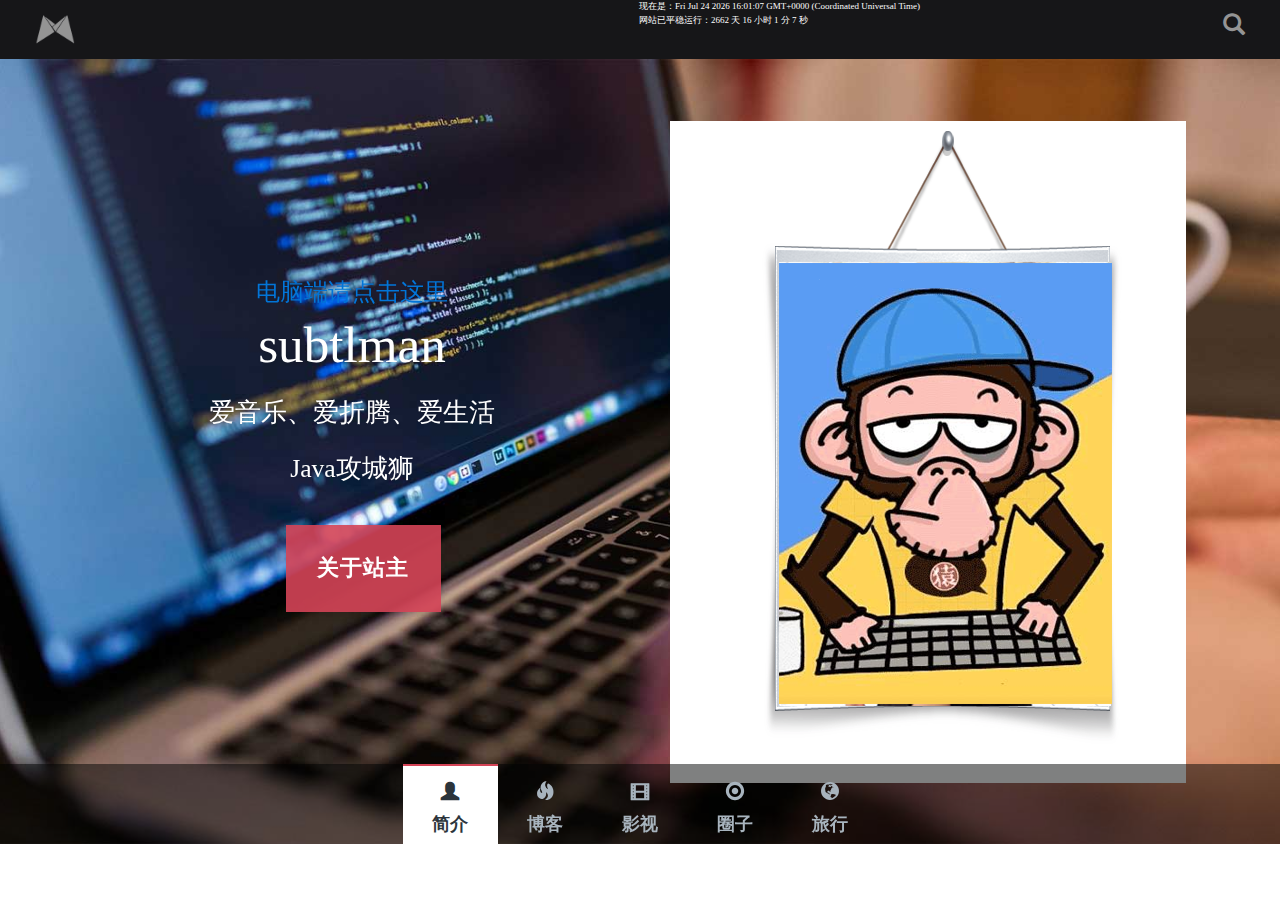
<file: index.html>
﻿<!DOCTYPE html>
<html>

<head>
    <meta charset="UTF-8">
    <meta http-equiv="x-ua-compatible" content="ie=edge">
    <meta name="viewport" content="width=device-width, initial-scale=1.0, user-scalable=no">
    <title>subtlman`s Web</title>
    <!-- Js -->
    <link rel="stylesheet" href="style/css/bootstrap.min.css">
    <script src="style/js/jquery.min.js"></script>
    <script src="style/js/tether.min.js"></script>
    <script src="style/js/bootstrap.min.js"></script>
    <link href="style/css/style.css" type="text/css" rel="stylesheet"/>
    <script>
        (function (window) {
            var theUA = window.navigator.userAgent.toLowerCase();
            if ((theUA.match(/msie\s\d+/) && theUA.match(/msie\s\d+/)[0]) || (theUA.match(/trident\s?\d+/)
                && theUA.match(/trident\s?\d+/)[0])) {
                var ieVersion = theUA.match(/msie\s\d+/)[0].match(/\d+/)[0] || theUA.match(/trident\s?\d+/)[0];
                if (ieVersion < 10) {
                    var str = "你的浏览器版本太low了\n已经和时代脱轨了 :(";
                    var str2 = "推荐使用:<a href='https://www.baidu.com/s?ie=UTF-8&wd=%E8%B0%B7%E6%AD%8C%E6%B5%8F%E8%A7%88%E5%99%A8' target='_blank' style='color:red'>谷歌</a>," + "<a href='https://www.baidu.com/s?ie=UTF-8&wd=%E7%81%AB%E7%8B%90%E6%B5%8F%E8%A7%88%E5%99%A8' target='_blank' style='color:red'>火狐</a>," + "<a href='https://www.baidu.com/s?ie=UTF-8&wd=%E7%8C%8E%E8%B1%B9%E6%B5%8F%E8%A7%88%E5%99%A8' target='_blank' style='color:red'>猎豹</a>,其他双核急速模式";
                    document.writeln("<pre style='text-align:center;color:#fff;background-color:#0cc; height:100%;border:0;position:fixed;top:0;left:0;width:100%;z-index:1234'>" +
                        "<h2 style='padding-top:200px;margin:0'><strong>" + str + "<br/></strong></h2><p>" +
                        str2 + "</p><h2 style='margin:0'><strong>如果你的使用的是双核浏览器,请切换到极速模式访问<br/></strong></h2></pre>");
                    document.execCommand("Stop");
                }
                ;
            }
        })(window);
    </script>
</head>

<body>
<bgsound src="music/天空之城.mp3"></bgsound>
<!-- Header -->
<div class="nav">
    <a class="logo" href="index.html"><img src="style/images/logo.png" width="40" title="红"></a>
    <span id="site_runtime" style="color:white; font-size: xx-small;"></span>
    <a class="logo pull-right sobtn"><span class="glyphicon glyphicon-search" style="color: #B4B4B4;"></span></a>
</div>
<!-- Body -->

<section class="cd-hero">
    <ul class="cd-hero-slider autoplay">
        <li class="selected">
            <div class="cd-half-width">

                <a href="about.html"><h4>电脑端请点击这里</h4></a>
                <h2>subtlman</h2>
                <p>爱音乐、爱折腾、爱生活</p>
                <p>Java攻城狮</p>
                <a class="cd-btn" href="about.html">关于站主</a>
            </div>
            <div class="cd-half-width cd-img-container">
                <img src="style/images/tech-1.png" alt="subtlman" title="subtlman"/>
            </div>
        </li>
        <li>
            <div class="cd-full-width">
                <a href="https://www.cnblogs.com/subtlman/"><h4>电脑端请点击这里</h4></a>
                <h2>观点与分享</h2>
                <p>记录生活点滴，分享人生喜乐！</p>
                <a class="cd-btn" href="https://www.cnblogs.com/subtlman/" target="_blank">站主的博客园</a>
            </div>
        </li>
        <li>
            <div class="cd-full-width">
                <a href="vip/yule.html"><h4>电脑端请点击这里</h4></a>
                <h2>影视，直播，购物</h2>
                <p>观看生活影片，感受欢天喜地！</p>
                <a class="cd-btn" href="vip/yule.html" target="_blank">娱乐</a>
            </div>
        </li>
        <li class="cd-bg-video">
            <div class="cd-full-width">
                <a href="friends.html"><h4>电脑端请点击这里</h4></a>
                <h2>志趣相投</h2>
                <p>我们都一样热爱生活，记录生活，享受生活！</p>
                <a class="cd-btn" href="friends.html">在各社区尽情的遨游吧</a>
            </div>
            <div class="cd-bg-video-wrapper" data-video="Tpl/Individual/Style/index/video/video">
            </div>
        </li>
        <li>
            <div class="cd-full-width">
                <a href="tracks.html"><h4>电脑端请点击这里</h4></a>
                <h2>说走就走</h2>
                <p>生活不止眼前的苟且，还有诗和远方的田野！拿起相机和你喜欢的人一起来一场说走就走的旅行也是不错的！！</p>
                <a class="cd-btn" href="tracks.html">我的相册</a>
            </div>
        </li>
    </ul>
    <div class="cd-slider-nav">
        <nav>
            <span class="cd-marker item-1"></span>
            <ul>
                <li class="selected">
                    <a class="glyphicon glyphicon-user" href="#0">简介</a>
                </li>
                <li>
                    <a class="glyphicon glyphicon-fire" href="#0">博客</a>
                </li>
                <li>
                    <a class="glyphicon glyphicon-film" href="#0">影视</a>
                </li>
                <li>
                    <a class="glyphicon glyphicon-record" href="#0">圈子</a>
                </li>
                <li>
                    <a class="glyphicon glyphicon-globe" href="#0">旅行</a>
                </li>
            </ul>
        </nav>
    </div>
</section>
<script src="style/js/main.js"></script>
<!-- Footer -->
<div class="clear"></div>
<div class="foot">
    <!-- 弹出层 -->
    <div class="so">
        <i class="iconfont" title="关闭">×</i>
        <div class="container">
            <form action="https://www.baidu.com/baidu" target="_blank">
                <input name="tn" type="hidden" value="SE_zzsearchcode_shhzc78w">
                <input type="text" name="word" class="form-control" baiduSug="1" value="百度搜索..."/>
                <input type="submit" style="display: none;"/>
            </form>
        </div>
    </div>
</div>
<div class="to-top">↑</div>
<script src="style/js/GeeYo.js"></script>
<script>
    var bheigh = $(window).height();
    var bheigh = bheigh - 115;
    $(".cd-hero").css('height', bheigh);
    $(window).resize(function () {
        var bheigh = $(window).height();
        var bheigh = bheigh - 115;
        $(".cd-hero").css('height', bheigh);
    });
</script>

<script type="text/javascript">
    function show_site_runtime() {
        window.setTimeout("show_site_runtime()", 1000); // 每秒运行一次函数
        X = new Date("04/10/2019 00:00:00"); //在这里修改你的建站时间
        Y = new Date();
        T = (Y.getTime() - X.getTime()); // 获取当前时间与指定时间之间的时间间隔（ms）
        i = 24 * 60 * 60 * 1000;
        d = T / i;
        D = Math.floor(d); // 计算天数并向下取整
        h = (d - D) * 24;
        H = Math.floor(h); // 计算剩余不足一天的小时数并向下取整
        m = (h - H) * 60;
        M = Math.floor(m); // 计算剩余不足一小时的分钟数并向下取整
        s = (m - M) * 60;
        S = Math.floor(s); // 计算剩余不足一分钟的秒数并向下取整
        site_runtime.innerHTML = "现在是：" + Y + "<br>" + "网站已平稳运行：" + D + " 天 " + H + " 小时 " + M + " 分 " + S + " 秒 ";
    }

    show_site_runtime();
</script>
<script charset="gbk" src="https://www.baidu.com/js/opensug.js"></script>
</body>

</html>
</file>
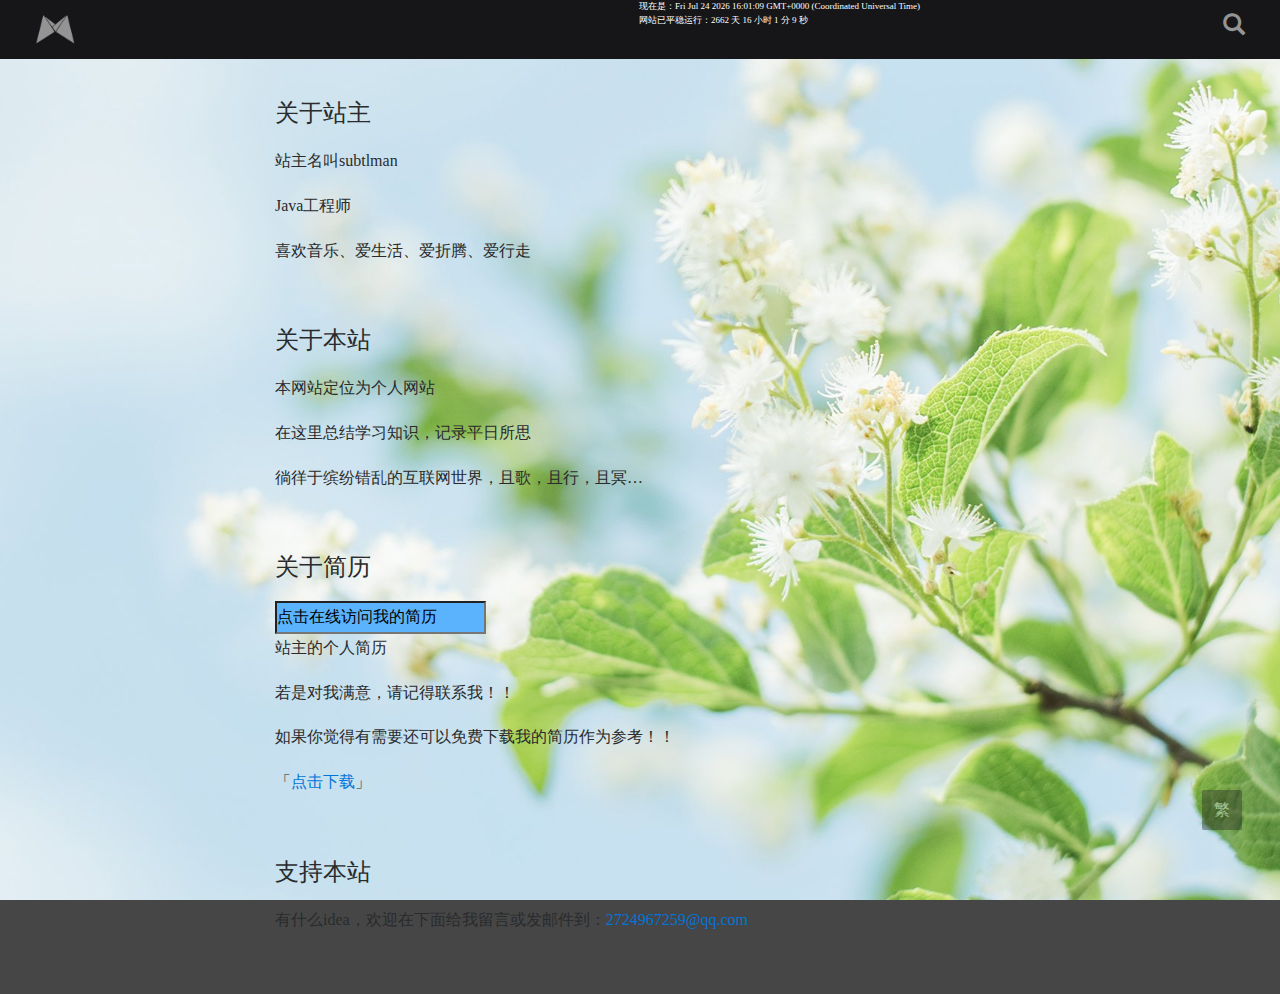
<file: about.html>
﻿<!DOCTYPE html>
<html>

<head>
    <meta charset="UTF-8">
    <title>about me</title>
    <meta name="keywords" content="个人网站">
    <meta name="description" content="这里是subtlman的个人网站，记录并分享着他想记录与分享的一切，可是他有点懒，更新的并不是那么频繁！">
    <meta http-equiv="x-ua-compatible" content="ie=edge">
    <meta name="viewport" content="width=device-width, initial-scale=1.0, user-scalable=no">
    <!-- Js -->
    <link rel="stylesheet" href="style/css/bootstrap.min.css">
    <script src="style/js/jquery.min.js"></script>
    <script src="style/js/tether.min.js"></script>
    <script src="style/js/bootstrap.min.js"></script>
    <link href="style/css/style.css" type="text/css" rel="stylesheet"/>
</head>

<!--<body background="related/07.jpg">-->
<body style="
    /* 加载背景图 */
    background-image: url(related/07.jpg);
    /* 背景图垂直、水平均居中 */
    background-position: center center;
    /* 背景图不平铺 */
    background-repeat: no-repeat;
    /*!* 当内容高度大于图片高度时，背景图像的位置相对于viewport固定 *!*/
    background-attachment: fixed;
    /*!* 让背景图基于容器大小伸缩 *!*/
    background-size: cover;
    /*!* 设置背景颜色，背景图加载过程中会显示背景色 *!*/
    background-color: #464646;
    ">

<!-- Header -->
<div class="nav">
    <a class="logo" href="index.html"><img src="style/images/logo.png" width="40" title="红"></a>
    <span id="site_runtime" style="color:white; font-size: xx-small;"></span>
    <a class="logo pull-right sobtn"><span class="glyphicon glyphicon-search" style="color: #B4B4B4;"></span></a>
</div>
<!-- ArtBox -->
<div class="container">
    <div class="row">
        <div class="artbox col-sm-8">
            <div class="about" style="margin-bottom: 40px;">
                <p><span style="font-size: 18pt;">关于站主</span></p>

                <p>站主名叫subtlman </p>
                <p>Java工程师</p>
                <p>喜欢音乐、爱生活、爱折腾、爱行走</p>
                <p></p>
                <p>&nbsp;</p>
                <p><span style="font-size: 18pt;">关于本站</span></p>
                <p><span style="line-height: 1.5;">本网站定位为个人网站</span></p>
                <p>在这里总结学习知识，记录平日所思</p>
                <p><span style="line-height: 1.5;">徜徉于缤纷错乱的互联网世界，</span><span style="line-height: 1.5;">且歌，且行，且冥…</span>
                </p>
                <p>&nbsp;</p>
                <p><span style="font-size: 18pt;">关于简历</span></p>
                <h3><a href="Tpl/简历.pdf"></a></h3>
                <input class="c1" id="btN91wang" value="点击在线访问我的简历" onClick="window.open('Tpl/简历.pdf') "
                       style="background-color: #5CB3FD;"
                />
                <p><span style="line-height: 1.5;">站主的个人简历</span></p>
                <p>若是对我满意，请记得联系我！！</p>
                <p>如果你觉得有需要还可以免费下载我的简历作为参考！！</p>
                <p>「<a href="Tpl/简历.pdf" download="简历.pdf">点击下载</a>」</p>
                <p>&nbsp;</p>

                <p><span style="font-size: 24px;">支持本站</span></p>
                <p>有什么idea，欢迎在下面给我留言或发邮件到：<a
                        href="http://mail.qq.com/cgi-bin/qm_share?t=qm_mailme&amp;email=2724967259@qq.com"
                        target="_blank">2724967259@qq.com</a></p>
            </div>
        </div>
    </div>
</div>
<!-- Footer -->
<div class="clear"></div>
<div class="to-top">↑</div>
<div class="gb2-site">
    <a id="gb2big5"><span>繁</span></a>
</div>
<div class="foot">

    <!-- 弹出层 -->
    <div class="so">
        <i class="iconfont" title="关闭">×</i>
        <div class="container">
            <form action="https://www.baidu.com/baidu" target="_blank">
                <input name="tn" type="hidden" value="SE_zzsearchcode_shhzc78w">
                <input type="text" name="word" class="form-control" baiduSug="1" value="百度搜索..."/>
                <input type="submit" style="display: none;"/>
            </form>
        </div>
    </div>
</div>
<script src="style/js/GeeYo.js"></script>
<script src="style/js/gb2big5.js"></script>

<script type="text/javascript">
    function show_site_runtime() {
        window.setTimeout("show_site_runtime()", 1000); // 每秒运行一次函数
        X = new Date("04/10/2019 00:00:00"); //在这里修改你的建站时间
        Y = new Date();
        T = (Y.getTime() - X.getTime()); // 获取当前时间与指定时间之间的时间间隔（ms）
        i = 24 * 60 * 60 * 1000;
        d = T / i;
        D = Math.floor(d); // 计算天数并向下取整
        h = (d - D) * 24;
        H = Math.floor(h); // 计算剩余不足一天的小时数并向下取整
        m = (h - H) * 60;
        M = Math.floor(m); // 计算剩余不足一小时的分钟数并向下取整
        s = (m - M) * 60;
        S = Math.floor(s); // 计算剩余不足一分钟的秒数并向下取整
        site_runtime.innerHTML = "现在是：" + Y + "<br>" + "网站已平稳运行：" + D + " 天 " + H + " 小时 " + M + " 分 " + S + " 秒 ";
    }

    show_site_runtime();
</script>

</body>

</html>
</file>
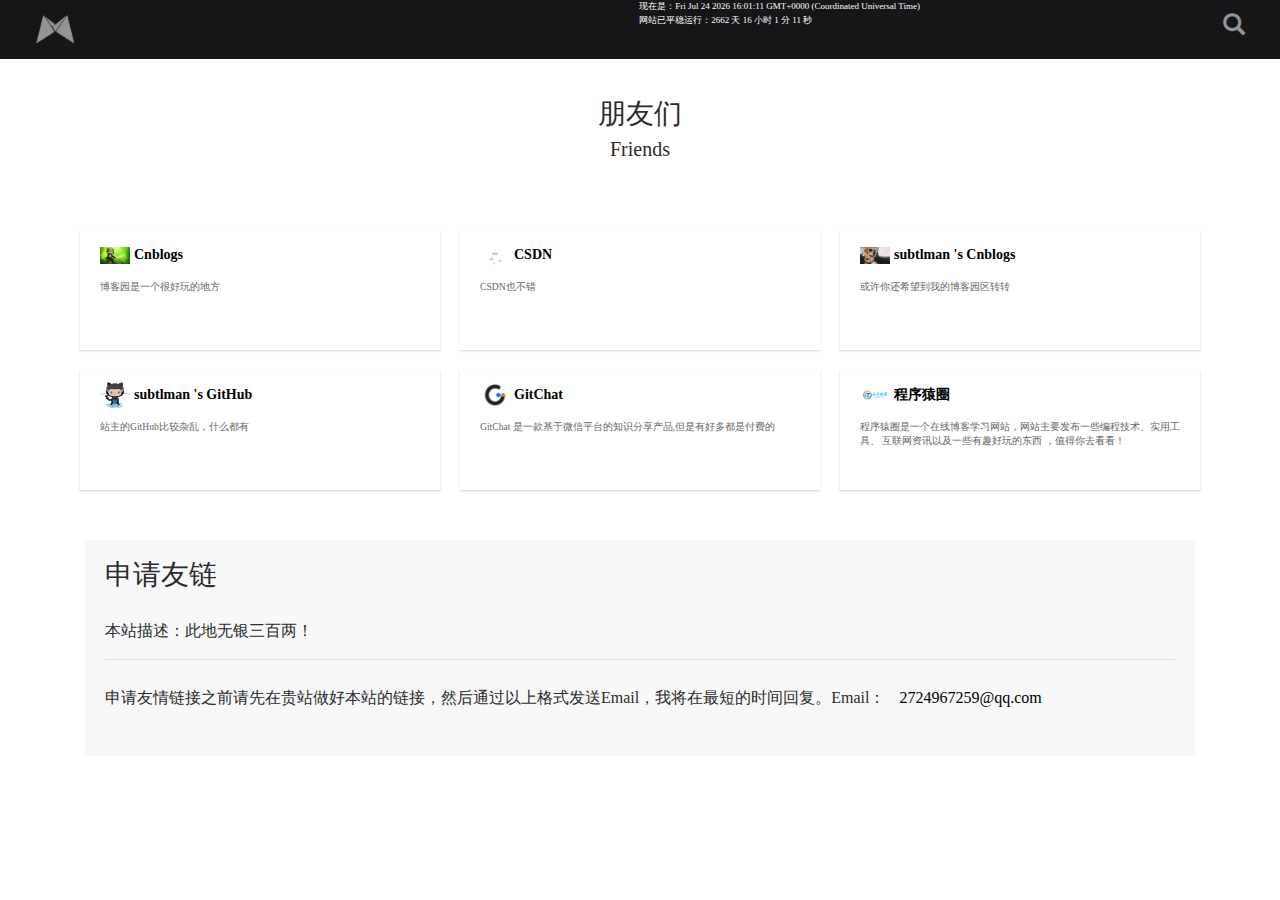
<file: friends.html>
﻿<!DOCTYPE html>
<html>

<head>
    <meta charset="UTF-8">
    <title>My--Friends</title>
    <meta http-equiv="x-ua-compatible" content="ie=edge">
    <meta name="viewport" content="width=device-width, initial-scale=1.0, user-scalable=no">
    <!-- Js -->
    <link rel="stylesheet" href="style/css/bootstrap.min.css">
    <script src="style/js/jquery.min.js"></script>
    <script src="style/js/tether.min.js"></script>
    <script src="style/js/bootstrap.min.js"></script>
    <link href="style/css/style.css" type="text/css" rel="stylesheet"/>
</head>

<body>
<!-- Header -->
<div class="nav">
    <a class="logo" href="index.html"><img src="style/images/logo.png" width="40" title="红"></a>
    <span id="site_runtime" style="color:white; font-size: xx-small;"></span>
    <a class="logo pull-right sobtn"><span class="glyphicon glyphicon-search" style="color: #B4B4B4;"></span></a>
</div>
<div class="container">
    <div class="links">
        <div class="linkt">
            <h3>朋友们</h3>
            <h5>Friends</h5>
        </div>
        <div class="linkb">
            <ul class="row">
                <li class="col-md-4">
                    <a href="https://www.cnblogs.com/" target="_blank">
                        <img src="img/21.jpg" width="30"/>
                        <b>Cnblogs</b>
                        <p>博客园是一个很好玩的地方</p>
                    </a>
                </li>
                <li class="col-md-4">
                    <a href="https://www.csdn.net/" target="_blank">
                        <img src="img/03.png" width="30"/>
                        <b>CSDN</b>
                        <p>CSDN也不错</p>
                    </a>
                </li>
                <li class="col-md-4">
                    <a href="https://www.cnblogs.com/subtlman/" target="_blank">
                        <img src="img/08.jpg" width="30"/>
                        <b>subtlman 's Cnblogs</b>
                        <p>或许你还希望到我的博客园区转转</p>
                    </a>
                </li>
                <li class="col-md-4">
                    <a href="https://github.com/subtlman" target="_blank">
                        <img src="img/timg.jpg" width="30"/>
                        <b>subtlman 's GitHub</b>
                        <p>站主的GitHub比较杂乱，什么都有</p>
                    </a>
                </li>


                <li class="col-md-4">
                    <a href="https://gitbook.cn/" target="_blank">
                        <img src="imgs/20.png" width="30"/>
                        <b>GitChat</b>
                        <p>GitChat 是一款基于微信平台的知识分享产品,但是有好多都是付费的</p>
                    </a>
                </li>

                <li class="col-md-4">
                    <a href="https://www.cxyquan.com/" target="_blank">
                        <img src="imgs/21.png" width="30"/>
                        <b>程序猿圈</b>
                        <p>程序猿圈是一个在线博客学习网站，网站主要发布一些编程技术、实用工具、
                            互联网资讯以及一些有趣好玩的东西 ，值得你去看看！</p>
                    </a>
                </li>

            </ul>
            <div class="linka">
                <h3>申请友链</h3>
                <p>本站描述：此地无银三百两！</p>
                <hr/>
                <p>申请友情链接之前请先在贵站做好本站的链接，然后通过以上格式发送Email，我将在最短的时间回复。Email：
                    <a href="http://mail.qq.com/cgi-bin/qm_share?t=qm_mailme&email=2724967259@qq.com" target="_blank">2724967259@qq.com</a>
                </p>
            </div>
        </div>
    </div>
</div>
<!-- Footer -->
<div class="clear"></div>
<div class="foot">
    <!-- 弹出层 -->
    <div class="so">
        <i class="iconfont" title="关闭">×</i>
        <div class="container">
            <form action="https://www.baidu.com/baidu" target="_blank">
                <input name="tn" type="hidden" value="SE_zzsearchcode_shhzc78w">
                <input type="text" name="word" class="form-control" baiduSug="1" value="百度搜索..."/>
                <input type="submit" style="display: none;"/>
            </form>
        </div>
    </div>
</div>
<div class="to-top">↑</div>
<script src="style/js/GeeYo.js"></script>

<script type="text/javascript">
    function show_site_runtime() {
        window.setTimeout("show_site_runtime()", 1000); // 每秒运行一次函数
        X = new Date("04/10/2019 00:00:00"); //在这里修改你的建站时间
        Y = new Date();
        T = (Y.getTime() - X.getTime()); // 获取当前时间与指定时间之间的时间间隔（ms）
        i = 24 * 60 * 60 * 1000;
        d = T / i;
        D = Math.floor(d); // 计算天数并向下取整
        h = (d - D) * 24;
        H = Math.floor(h); // 计算剩余不足一天的小时数并向下取整
        m = (h - H) * 60;
        M = Math.floor(m); // 计算剩余不足一小时的分钟数并向下取整
        s = (m - M) * 60;
        S = Math.floor(s); // 计算剩余不足一分钟的秒数并向下取整
        site_runtime.innerHTML = "现在是：" + Y + "<br>" + "网站已平稳运行：" + D + " 天 " + H + " 小时 " + M + " 分 " + S + " 秒 ";
    }

    show_site_runtime();
</script>
</body>

</html>
</file>
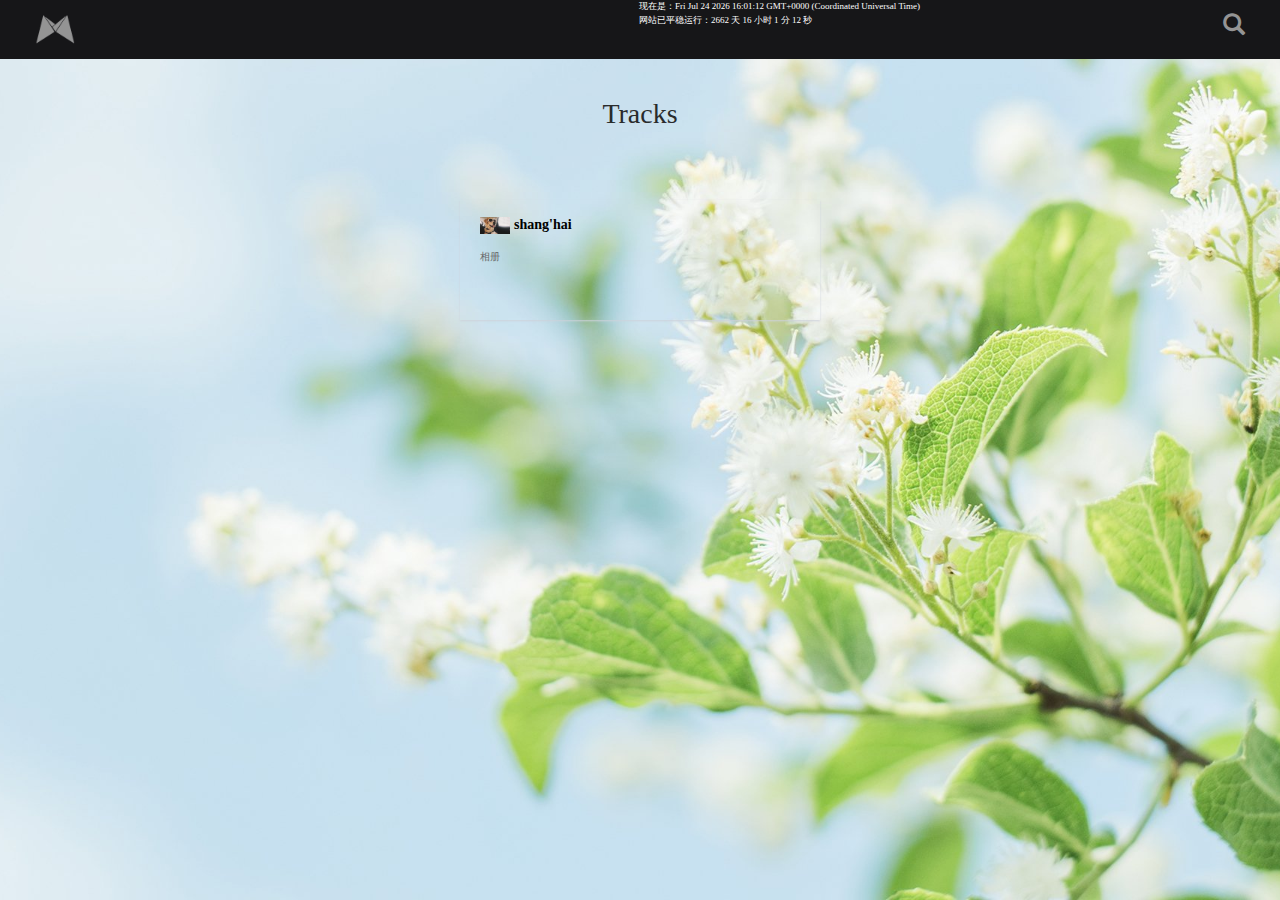
<file: tracks.html>
﻿<!DOCTYPE html>
<html>
<head>
    <meta charset="UTF-8">
    <title>Tracks</title>
    <meta http-equiv="x-ua-compatible" content="ie=edge">
    <meta name="viewport" content="width=device-width, initial-scale=1.0, user-scalable=no">
    <!-- Js -->
    <link rel="stylesheet" href="style/css/bootstrap.min.css">
    <script src="style/js/jquery.min.js"></script>
    <script src="style/js/tether.min.js"></script>
    <script src="style/js/bootstrap.min.js"></script>
    <link href="style/css/style.css" type="text/css" rel="stylesheet"/>
</head>
<!--	<body background="related/07.jpg">-->
<body style="
    /* 加载背景图 */
    background-image: url(related/07.jpg);
    /* 背景图垂直、水平均居中 */
    background-position: center center;
    /* 背景图不平铺 */
    background-repeat: no-repeat;
    /*!* 当内容高度大于图片高度时，背景图像的位置相对于viewport固定 *!*/
    background-attachment: fixed;
    /*!* 让背景图基于容器大小伸缩 *!*/
    background-size: cover;
    /*!* 设置背景颜色，背景图加载过程中会显示背景色 *!*/
    background-color: #464646;
    ">
<div class="nav">
    <a class="logo" href="index.html"><img src="style/images/logo.png" width="40" title="红"></a>
    <span id="site_runtime" style="color:white; font-size: xx-small;"></span>
    <a class="logo pull-right sobtn"><span class="glyphicon glyphicon-search" style="color: #B4B4B4;"></span></a>
</div>
<div class="container">
    <div class="links">
        <div class="linkt">
            <h3>Tracks</h3>
        </div>
        <div class="linkb">
            <ul class="row">
                <!--        <li class="col-md-4">
                            <a href="test.html" target="_blank">
                                <img src="img/12.jpg" width="30" />
                                <b>photo album</b>
                                <p>总和</p>
                            </a>
                        </li>
               -->
                <li class="col-md-4">
                    <a href="xian.html" target="_blank">
                        <img src="img/08.jpg" width="30"/>
                        <b>shang'hai</b>
                        <p>相册</p>
                    </a>
                </li>
            </ul>

        </div>
    </div>
</div>


<script type="text/javascript">
    function show_site_runtime() {
        window.setTimeout("show_site_runtime()", 1000); // 每秒运行一次函数
        X = new Date("04/10/2019 00:00:00"); //在这里修改你的建站时间
        Y = new Date();
        T = (Y.getTime() - X.getTime()); // 获取当前时间与指定时间之间的时间间隔（ms）
        i = 24 * 60 * 60 * 1000;
        d = T / i;
        D = Math.floor(d); // 计算天数并向下取整
        h = (d - D) * 24;
        H = Math.floor(h); // 计算剩余不足一天的小时数并向下取整
        m = (h - H) * 60;
        M = Math.floor(m); // 计算剩余不足一小时的分钟数并向下取整
        s = (m - M) * 60;
        S = Math.floor(s); // 计算剩余不足一分钟的秒数并向下取整
        site_runtime.innerHTML = "现在是：" + Y + "<br>" + "网站已平稳运行：" + D + " 天 " + H + " 小时 " + M + " 分 " + S + " 秒 ";
    }

    show_site_runtime();
</script>

</body>
</html>
</file>
<file: style/css/style.css>
﻿@charset "utf-8";

/*All Css*/

* {
    margin: 0 auto;
    padding: 0;
}

body {
    font-family: 微軟正黑體;
}

a {
    text-decoration: none;
}

a:hover {
    text-decoration: none;
}

li {
    list-style: none;
}

img {
    max-width: 100%;
    border: 0;
}

.clear {
    clear: both;
}


/*导航*/

.nav {
    width: 100%;
    z-index: 200;
    position: relative;
    background: #161618;
    padding: 0 .6rem;
    margin-bottom: 20px;
}

.nav .logo {
    display: block;
    float: left;
    margin-left: 1rem;
    opacity: 0.8;
    padding: 0.6rem;
}

.nav .logo:hover {
    opacity: 1;
}

.nav .pull-right {
    font-size: 1.4em;
    color: #fff;
    float: right;
    margin-right: 1rem;
}

.nav .pull-right a {
    color: #fff;

}

.nav .pull-right .sobtn,
.pull-right .login {
    display: inline-block;
    line-height: 58px;
    margin-left: 20px;
    opacity: 0.8;
    cursor: pointer;
}

.nav .pull-right .sobtn:hover,
.pull-right .login:hover {
    opacity: 1
}


/*Index*/
.cd-hero {
    margin-top: -20px;
    position: relative;
    -webkit-font-smoothing: antialiased;
    -moz-osx-font-smoothing: grayscale;
}

.cd-hero-slider {
    position: relative;
    height: 100%;
    margin: 0;
    overflow: hidden;
}

.cd-hero-slider li {
    position: absolute;
    top: 0;
    left: 0;
    width: 100%;
    height: 100%;
    -webkit-transform: translateX(100%);
    -moz-transform: translateX(100%);
    -ms-transform: translateX(100%);
    -o-transform: translateX(100%);
    transform: translateX(100%);
}

.cd-hero-slider li.selected {
    position: relative;
    -webkit-transform: translateX(0);
    -moz-transform: translateX(0);
    -ms-transform: translateX(0);
    -o-transform: translateX(0);
    transform: translateX(0);
}

.cd-hero-slider li.move-left {
    -webkit-transform: translateX(-100%);
    -moz-transform: translateX(-100%);
    -ms-transform: translateX(-100%);
    -o-transform: translateX(-100%);
    transform: translateX(-100%);
}

.cd-hero-slider li.is-moving,
.cd-hero-slider li.selected {
    -webkit-transition: -webkit-transform 0.5s;
    -moz-transition: -moz-transform 0.5s;
    transition: transform 0.5s;
}

.cd-hero-slider li {
    background-position: center center;
    background-size: cover;
    background-repeat: no-repeat;
}

.cd-hero-slider li:first-of-type {
    background-color: #2c343b;
    background-image: url("img/bg1.jpg");
}

.cd-hero-slider li:nth-of-type(2) {
    background-color: #3d4952;
    background-image: url("img/bg2.jpg");
}

.cd-hero-slider li:nth-of-type(3) {
    background-color: #586775;
    background-image: url("img/bg4.jpg");
}

.cd-hero-slider li:nth-of-type(4) {
    background-color: #2c343b;
    background-image: url("img/bg3.jpg");
}

.cd-hero-slider li:nth-of-type(5) {
    background-color: #2c343b;
    background-image: url("img/bg5.jpg");
}


.cd-hero-slider .cd-full-width,
.cd-hero-slider .cd-half-width {
    position: absolute;
    width: 100%;
    height: 100%;
    z-index: 1;
    left: 0;
    top: 0;
    padding-top: 26%;
    text-align: center;
    -webkit-backface-visibility: hidden;
    backface-visibility: hidden;
    -webkit-transform: translateZ(0);
    -moz-transform: translateZ(0);
    -ms-transform: translateZ(0);
    -o-transform: translateZ(0);
    transform: translateZ(0);
}


.cd-hero-slider .cd-img-container {
    display: none;
}

.cd-hero-slider .cd-img-container img {
    position: absolute;
    left: 50%;
    top: 50%;
    bottom: auto;
    right: auto;
    -webkit-transform: translateX(-50%) translateY(-50%);
    -moz-transform: translateX(-50%) translateY(-50%);
    -ms-transform: translateX(-50%) translateY(-50%);
    -o-transform: translateX(-50%) translateY(-50%);
    transform: translateX(-50%) translateY(-50%);
}

.cd-hero-slider .cd-bg-video-wrapper {
    display: none;
    position: absolute;
    top: 0;
    left: 0;
    width: 100%;
    height: 100%;
    overflow: hidden;
}

.cd-hero-slider .cd-bg-video-wrapper video {
    display: block;
    min-height: 100%;
    min-width: 100%;
    max-width: none;
    height: auto;
    width: auto;
    position: absolute;
    left: 50%;
    top: 50%;
    bottom: auto;
    right: auto;
    -webkit-transform: translateX(-50%) translateY(-50%);
    -moz-transform: translateX(-50%) translateY(-50%);
    -ms-transform: translateX(-50%) translateY(-50%);
    -o-transform: translateX(-50%) translateY(-50%);
    transform: translateX(-50%) translateY(-50%);
}

.cd-hero-slider h2,
.cd-hero-slider p {
    text-shadow: 0 1px 3px rgba(0, 0, 0, 0.1);
    line-height: 1.2;
    margin: 0 auto 14px;
    color: #ffffff;
    width: 90%;
    max-width: 400px;
}

.cd-hero-slider h2 {
    font-size: 2.4rem;
}

.cd-hero-slider p {
    font-size: 1.4rem;
    line-height: 1.4;
}

.cd-hero-slider .cd-btn {
    display: inline-block;
    padding: 1.2em 1.4em;
    margin-top: .8em;
    background-color: rgba(212, 68, 87, 0.9);
    font-size: 1.3rem;
    font-weight: 700;
    letter-spacing: 1px;
    color: #ffffff;
    text-transform: uppercase;
    box-shadow: 0 3px 6px rgba(0, 0, 0, 0.1);
    -webkit-transition: background-color 0.2s;
    -moz-transition: background-color 0.2s;
    transition: background-color 0.2s;
}

.cd-hero-slider .cd-btn.secondary {
    background-color: rgba(22, 26, 30, 0.8);
}

.cd-hero-slider .cd-btn:nth-of-type(2) {
    margin-left: 1em;
}

.no-touch .cd-hero-slider .cd-btn:hover {
    background-color: #d44457;
}

.no-touch .cd-hero-slider .cd-btn.secondary:hover {
    background-color: #161a1e;
}

@media only screen and (min-width: 768px) {
    .cd-hero-slider .cd-bg-video-wrapper {
        display: block;
    }

    .cd-hero-slider .cd-half-width {
        width: 45%;
    }

    .cd-hero-slider .cd-half-width:first-of-type {
        left: 5%;
    }

    .cd-hero-slider .cd-half-width:nth-of-type(2) {
        right: 5%;
        left: auto;
    }

    .cd-hero-slider .cd-img-container {
        display: block;
    }

    .cd-hero-slider h2,
    .cd-hero-slider p {
        max-width: 520px;
    }

    .cd-hero-slider h2 {
        font-size: 2.4em;
        font-weight: 300;
    }

    .cd-hero-slider .cd-btn {
        font-size: 1.4rem;
    }
}

@media only screen and (min-width: 1170px) {
    .cd-hero-slider .cd-full-width,
    .cd-hero-slider .cd-half-width {
        padding-top: 220px;
    }

    .cd-hero-slider h2,
    .cd-hero-slider p {
        margin-bottom: 20px;
    }

    .cd-hero-slider h2 {
        font-size: 3.2em;
    }

    .cd-hero-slider p {
        font-size: 1.6rem;
    }
}

@media only screen and (min-width: 768px) {
    .cd-hero-slider .cd-half-width {
        opacity: 0;
        -webkit-transform: translateX(40px);
        -moz-transform: translateX(40px);
        -ms-transform: translateX(40px);
        -o-transform: translateX(40px);
        transform: translateX(40px);
    }

    .cd-hero-slider .move-left .cd-half-width {
        -webkit-transform: translateX(-40px);
        -moz-transform: translateX(-40px);
        -ms-transform: translateX(-40px);
        -o-transform: translateX(-40px);
        transform: translateX(-40px);
    }

    .cd-hero-slider .selected .cd-half-width {
        /* this is the visible slide */
        opacity: 1;
        -webkit-transform: translateX(0);
        -moz-transform: translateX(0);
        -ms-transform: translateX(0);
        -o-transform: translateX(0);
        transform: translateX(0);
    }

    .cd-hero-slider .is-moving .cd-half-width {
        /* this is the slide moving outside the viewport
    wait for the end of the transition on the <li> parent before set opacity to 0 and translate to 40px/-40px */
        -webkit-transition: opacity 0s 0.5s, -webkit-transform 0s 0.5s;
        -moz-transition: opacity 0s 0.5s, -moz-transform 0s 0.5s;
        transition: opacity 0s 0.5s, transform 0s 0.5s;
    }

    .cd-hero-slider li.selected.from-left .cd-half-width:nth-of-type(2),
    .cd-hero-slider li.selected.from-right .cd-half-width:first-of-type {
        -webkit-transition: opacity 0.4s 0.2s, -webkit-transform 0.5s 0.2s;
        -moz-transition: opacity 0.4s 0.2s, -moz-transform 0.5s 0.2s;
        transition: opacity 0.4s 0.2s, transform 0.5s 0.2s;
    }

    .cd-hero-slider li.selected.from-left .cd-half-width:first-of-type,
    .cd-hero-slider li.selected.from-right .cd-half-width:nth-of-type(2) {
        -webkit-transition: opacity 0.4s 0.4s, -webkit-transform 0.5s 0.4s;
        -moz-transition: opacity 0.4s 0.4s, -moz-transform 0.5s 0.4s;
        transition: opacity 0.4s 0.4s, transform 0.5s 0.4s;
    }

    .cd-hero-slider .cd-full-width h2,
    .cd-hero-slider .cd-full-width p,
    .cd-hero-slider .cd-full-width .cd-btn {
        opacity: 0;
        -webkit-transform: translateX(100px);
        -moz-transform: translateX(100px);
        -ms-transform: translateX(100px);
        -o-transform: translateX(100px);
        transform: translateX(100px);
    }

    .cd-hero-slider .move-left .cd-full-width h2,
    .cd-hero-slider .move-left .cd-full-width p,
    .cd-hero-slider .move-left .cd-full-width .cd-btn {
        opacity: 0;
        -webkit-transform: translateX(-100px);
        -moz-transform: translateX(-100px);
        -ms-transform: translateX(-100px);
        -o-transform: translateX(-100px);
        transform: translateX(-100px);
    }

    .cd-hero-slider .selected .cd-full-width h2,
    .cd-hero-slider .selected .cd-full-width p,
    .cd-hero-slider .selected .cd-full-width .cd-btn {
        opacity: 1;
        -webkit-transform: translateX(0);
        -moz-transform: translateX(0);
        -ms-transform: translateX(0);
        -o-transform: translateX(0);
        transform: translateX(0);
    }

    .cd-hero-slider li.is-moving .cd-full-width h2,
    .cd-hero-slider li.is-moving .cd-full-width p,
    .cd-hero-slider li.is-moving .cd-full-width .cd-btn {
        -webkit-transition: opacity 0s 0.5s, -webkit-transform 0s 0.5s;
        -moz-transition: opacity 0s 0.5s, -moz-transform 0s 0.5s;
        transition: opacity 0s 0.5s, transform 0s 0.5s;
    }

    .cd-hero-slider li.selected h2 {
        -webkit-transition: opacity 0.4s 0.2s, -webkit-transform 0.5s 0.2s;
        -moz-transition: opacity 0.4s 0.2s, -moz-transform 0.5s 0.2s;
        transition: opacity 0.4s 0.2s, transform 0.5s 0.2s;
    }

    .cd-hero-slider li.selected p {
        -webkit-transition: opacity 0.4s 0.3s, -webkit-transform 0.5s 0.3s;
        -moz-transition: opacity 0.4s 0.3s, -moz-transform 0.5s 0.3s;
        transition: opacity 0.4s 0.3s, transform 0.5s 0.3s;
    }

    .cd-hero-slider li.selected .cd-btn {
        -webkit-transition: opacity 0.4s 0.4s, -webkit-transform 0.5s 0.4s, background-color 0.2s 0s;
        -moz-transition: opacity 0.4s 0.4s, -moz-transform 0.5s 0.4s, background-color 0.2s 0s;
        transition: opacity 0.4s 0.4s, transform 0.5s 0.4s, background-color 0.2s 0s;
    }
}

.cd-slider-nav {
    position: absolute;
    width: 100%;
    bottom: 0;
    z-index: 2;
    text-align: center;
    height: 55px;
    background-color: rgba(0, 1, 1, 0.5);
}

.cd-slider-nav nav,
.cd-slider-nav ul,
.cd-slider-nav li,
.cd-slider-nav a {
    height: 100%;
}

.cd-slider-nav nav {
    display: inline-block;
    position: relative;
}

.cd-slider-nav .cd-marker {
    position: absolute;
    bottom: 0;
    left: 0;
    width: 60px;
    height: 100%;
    color: #d44457;
    background-color: #ffffff;
    box-shadow: inset 0 2px 0 currentColor;
    -webkit-transition: -webkit-transform 0.2s, box-shadow 0.2s;
    -moz-transition: -moz-transform 0.2s, box-shadow 0.2s;
    transition: transform 0.2s, box-shadow 0.2s;
}

.cd-slider-nav .cd-marker.item-2 {
    -webkit-transform: translateX(100%);
    -moz-transform: translateX(100%);
    -ms-transform: translateX(100%);
    -o-transform: translateX(100%);
    transform: translateX(100%);
}

.cd-slider-nav .cd-marker.item-3 {
    -webkit-transform: translateX(200%);
    -moz-transform: translateX(200%);
    -ms-transform: translateX(200%);
    -o-transform: translateX(200%);
    transform: translateX(200%);
}

.cd-slider-nav .cd-marker.item-4 {
    -webkit-transform: translateX(300%);
    -moz-transform: translateX(300%);
    -ms-transform: translateX(300%);
    -o-transform: translateX(300%);
    transform: translateX(300%);
}

.cd-slider-nav .cd-marker.item-5 {
    -webkit-transform: translateX(400%);
    -moz-transform: translateX(400%);
    -ms-transform: translateX(400%);
    -o-transform: translateX(400%);
    transform: translateX(400%);
}

.cd-slider-nav ul::after {
    clear: both;
    content: "";
    display: table;
}

.cd-slider-nav li {
    display: inline-block;
    width: 60px;
    float: left;
}

.cd-slider-nav li.selected a {
    color: #2c343b;
}

.no-touch .cd-slider-nav li.selected a:hover {
    background-color: transparent;
}

.cd-slider-nav a {
    display: block;
    text-decoration: none;
    position: relative;
    padding-top: 35px;
    font-size: 1rem;
    font-weight: 700;
    color: #a8b4be;
    -webkit-transition: background-color 0.2s;
    -moz-transition: background-color 0.2s;
    transition: background-color 0.2s;
}

.cd-slider-nav a::before {
    position: absolute;
    width: 24px;
    height: 24px;
    top: 8px;
    left: 50%;
    right: auto;
    -webkit-transform: translateX(-50%);
    -moz-transform: translateX(-50%);
    -ms-transform: translateX(-50%);
    -o-transform: translateX(-50%);
    transform: translateX(-50%);
}

.no-touch .cd-slider-nav a:hover {
    background-color: rgba(0, 1, 1, 0.5);
}

.cd-slider-nav li:first-of-type a::before {
    background-position: 0 0;
}

.cd-slider-nav li.selected:first-of-type a::before {
    background-position: 0 -24px;
}

.cd-slider-nav li:nth-of-type(2) a::before {
    background-position: -24px 0;
}

.cd-slider-nav li.selected:nth-of-type(2) a::before {
    background-position: -24px -24px;
}

.cd-slider-nav li:nth-of-type(3) a::before {
    background-position: -48px 0;
}

.cd-slider-nav li.selected:nth-of-type(3) a::before {
    background-position: -48px -24px;
}

.cd-slider-nav li:nth-of-type(4) a::before {
    background-position: -72px 0;
}

.cd-slider-nav li.selected:nth-of-type(4) a::before {
    background-position: -72px -24px;
}

.cd-slider-nav li:nth-of-type(5) a::before {
    background-position: -96px 0;
}

.cd-slider-nav li.selected:nth-of-type(5) a::before {
    background-position: -96px -24px;
}

@media only screen and (min-width: 768px) {
    .cd-slider-nav {
        height: 80px;
    }

    .cd-slider-nav .cd-marker,
    .cd-slider-nav li {
        width: 95px;
    }

    .cd-slider-nav a {
        padding-top: 48px;
        font-size: 1.1rem;
        text-transform: uppercase;
    }

    .cd-slider-nav a::before {
        top: 18px;
    }
}

.cd-main-content {
    width: 90%;
    max-width: 768px;
    margin: 0 auto;
    padding: 2em 0;
}

.cd-main-content p {
    font-size: 1.4rem;
    line-height: 1.8;
    color: #999999;
    margin: 2em 0;
}

@media only screen and (min-width: 1170px) {
    .cd-main-content {
        padding: 3em 0;
    }

    .cd-main-content p {
        font-size: 1.6rem;
    }
}

.no-js .cd-hero-slider li {
    display: none;
}

.no-js .cd-hero-slider li.selected {
    display: block;
}

.no-js .cd-slider-nav {
    display: none;
}


/*文章列表样式*/

.index_art ul li {
    margin: 0;
    padding: 20px 0;
}

.index_art .artlist li {
    border-bottom: solid 1px #f0f0f0;
}

.index_art .artlist li a {
    color: #000;
    margin: 0 auto;
    padding: 0;
    overflow: hidden;
}

.index_art .artlist li a img {
    width: 100%;
}

.index_art .artlist li a h5 {
    margin-top: 0;
    font-weight: normal;
    white-space: nowrap;
    overflow: hidden;
    text-overflow: ellipsis;
}

.index_art .artlist li a h5:hover {
    color: #19B5FE;
}

.index_art .artlist li p {
    margin: 0;
}

.index_art .artlist li .miaoshu {
    display: block;
    height: 82px;
    margin: 12px auto;
    font-size: 14px;
    color: #666;
    overflow: hidden;
}

.index_art .artlist li img {
    transition: all 1.2s;
    -moz-transition: all 1.2s;
    -webkit-transition: all 1.2s;
    -o-transition: all 1.2s;
}

.index_art .artlist li img:hover {
    transform: scale(1.2);
    -moz-transform: scale(1.2);
    -webkit-transform: scale(1.2);
    -o-transform: scale(1.2);
    -ms-transform: scale(1.2);
}

.index_art .artlist li .xx a {
    margin-right: 1em;
    font-size: .8em;
}

.index_art .artlist li .xx span {
    font-size: .8em;
}

.index_art .artmore {
    cursor: pointer;
    text-align: center;
    padding-bottom: 20px;
    color: #666;
    border-bottom: 1px solid #f0f0f0;
}


/*文章页样式*/

.artbox {
    width: 100%;
    margin: 20px auto;
    font-size: 1em;
    line-height: 1.8em;
}

.artbox .wenzhang {
    margin-top: 20px;
    word-break: break-word;
}

.artbox .wenzhang .arth1 {
    font: 500 26px "Microsoft Yahei";
    color: #555;
}

.artbox .wzabout {
    padding: 15px 0;
}

.artbox .wzabout ul li {
    display: inline-block;
    margin-right: 1em;
    font-size: 13px;
    color: #999;
}

.artbox .wzabout ul li a {
    color: #999;
}

.artbox .wzabout ul li a:hover {
    color: #19B5FE;
}

.artbox .post_art {
    color: #555;
}

.artbox .post_art img {
    max-width: 100%;
}

.artbox .post_art iframe {
    width: 100%;
    height: 600px;
}

pre code {
    overflow-x: auto;
    border-radius: 4px;
    padding: 10px;
    line-height: 1.4;
    word-wrap: normal;
    display: block;
    font-size: 13px;
    background: #3f3f3f;
    color: #dcdcdc;
    font-family: Menlo, Monaco, Consolas, "Courier New", monospace;
}

.pinglun .comment_list .connect {
    border: solid 1px #eee;
    padding: 20px;
    margin-bottom: 20px;
}

.pinglun .comment_list .utx {
    display: inline-block;
    width: 30px;
    height: 30px;
    border-radius: 50%;
}

.comment_list .media-bottom {
    text-align: right;
    color: #999;
}

.pinglun .comment_list .media-bottom span {
    margin-right: 0.6em;
    font-size: 0.8em;
}

.pinglun .comment_list .media-bottom a {
    margin-left: 1em;
    color: #999;
    cursor: pointer;
}

.pinglun .comment_list .media-bottom a:hover {
    color: #19B5FE;
}

.pinglun .pllogin {
    margin: 0 0.2em;
    color: #19B5FE;
}

.pinglun .pllogin:hover {
    text-decoration: underline;
}

.pinglun .comment_ipt {
    margin-top: 20px;
}

.pinglun .comment_ipt textarea {
    display: block;
    max-width: 100%;
    margin-bottom: 20px;
}

.pinglun .comment_ipt img {
    width: 34px;
    height: 34px;
    border-radius: 50%;
}

.pinglun .comment_ipt input {
    display: block;
    float: right;
}

.pinglun .hfbox {
    display: none;
}

.pinglun .connect-box {
    word-break: break-word;
}


/*文章下方功能*/

.artbox .more {
    text-align: center;
}

.artbox .more a {
    cursor: pointer;
    color: #999;
    display: inline-block;
    padding: 0 20px;
}

.artbox .more a span {
    font-size: 2em;
}

.artbox .more .like_yes {
    color: red;
}

.artbox .more .like_yes:hover {
    color: #000;
}

.artbox .more .like_no {
    color: #999;
}

.artbox .more .like_no:hover {
    color: red;
}

.artbox .more .shang:hover {
    color: red;
}

.artbox .more .share:hover {
    color: red;
}

.sharebox {
    display: none;
    width: 200px;
    height: 28px;
    margin-top: 10px;
    overflow: hidden;
}


/*底部*/

.foot {
    width: 100%;
    /*padding: 1rem;*/
    margin: 0;
    color: #fff;
    background: #161618;
}

.foot p {
    margin: 0;
}

.foot a {
    color: #fff;
}

.foot .fr {
    text-align: right;
}


/*弹出层*/

.so {
    display: none;
    position: fixed;
    width: 100%;
    height: 100%;
    background: url(img/1px.png) repeat;
    top: 0;
    left: 0;
    z-index: 999;

}

.so .iconfont {
    display: block;
    font-size: 30px;
    position: absolute;
    top: 20px;
    right: 30px;
    color: #fff;
    cursor: pointer;

}

.so .iconfont:hover {
    color: #19B5FE;
}

.so .form-control {
    height: 60px;
    margin: 240px auto;
    border: none;
    box-shadow: none;
    border-bottom: solid 1px #fff;
    background: none;
    font-size: 20px;
    padding: 20px 40px;
    color: #fff;
    text-align: center;

}

.gb2-site {

    background-color: #282828;
    height: 40px;
    width: 40px;
    line-height: 40px;
    text-align: center;
    border-radius: 2px;
    z-index: 101;
    opacity: 0.4;
    text-orientation: none;
    position: fixed;
    right: 38px;
    bottom: 70px;
}

.gb2-site:hover {
    color: #fff;
    opacity: 1;
}

.gb2-site a {
    color: #fff;
}

.to-top {
    display: none;
    color: #fff;
    background-color: #282828;
    height: 40px;
    width: 40px;
    line-height: 40px;
    text-align: center;
    border-radius: 2px;
    z-index: 101;
    opacity: 0.4;
    cursor: pointer;
    position: fixed;
    right: 38px;
    bottom: 120px;
}

.to-top:hover {
    color: #fff;
    opacity: 1;
}

.picbox {
    display: none;
    position: fixed;
    top: 0;
    left: 0;
    width: 100%;
    height: 100%;
    overflow: auto;
    background: #000;
    z-index: 99999;
}

.picbox img {
    width: 100%;
}

.shangpic {
    display: none;
    position: fixed;
    width: 100%;
    top: 30%;
    text-align: center;
    z-index: 9999;
}

.shangpic .sbox {
    cursor: pointer;
    text-align: center;
    width: 290px;
    height: 220px;
    background: #fff;
    box-shadow: 0 2px 4px 2px rgba(0, 0, 0, 0.1);
}

.shangpic .sbox h3 {
    margin: 0 auto;
    padding: 12px 0;
}

.shangpic .sbox p {
    display: inline-block;
}

.shangpic .sbox img {
    display: block;
    width: 140px;
    height: 140px;
}


/*列表头部*/

.list_title {
    padding: 0;
    border-bottom: solid 1px #f0f0f0;
    position: relative;
    z-index: 999;
}

.list_title ul {
    float: left;
    margin: 0;
}

.list_title ul li {
    width: 120px;
    height: 30px;
    line-height: 20px;
    cursor: pointer;
    padding: 0;
    background: #fff;
}

.list_title ul li .fst:after {
    content: " ";
    display: inline-block;
    width: 0;
    height: 0;
    right: 0;
    margin-left: 6px;
    vertical-align: middle;
    border-top: 4px solid;
    border-right: 4px solid transparent;
    border-left: 4px solid transparent;
    position: relative;
    top: -1px;
}

.list_title ul li:hover {
    background: #666;
    color: #fff;
}

.list_title ul li:hover a {
    color: #fff;
}

.list_title ul li a {
    display: block;
    font-size: 1em;
    line-height: 2em;
    padding: 0 12px;
}

.list_title ul li span {
    float: right;
    margin-top: .8em;
    font-size: 12px;
}

.list_title a {
    color: #333;
    font-size: 0.6em;
    padding-top: 6px;
}

.list_title .rno {
    float: right;
}

.list_title a span {
    color: red;
    margin: 0 6px;
}

.list_title ul .yc {
    position: absolute;
    display: none;
}

.list_title ul:hover .yc {
    display: block;
    box-shadow: 0 1px 15px rgba(18, 21, 21, .2);
}


/*GeePlayer*/

#gplayer {
    width: 100%;
}

#gurl {
    display: none;
}


/*个人中心*/

.member_head {
    margin-top: -20px;
    width: 100%;
    height: 280px;
    text-align: center;
    background: -webkit-linear-gradient(#19B5FE, #49a09d);
}

.member_head img {
    margin-top: 50px;
    border-radius: 50%;
    display: inline-block;
    width: 100px;
    height: 100px;
    padding: 4px;
    line-height: 1.42857143;
    background-color: #fff;
    border: 1px solid #ddd;
}

.member_head b {
    display: block;
    font-size: 1.6em;
    margin-top: 10px;
    color: #fff;
}

.member_nav {
    width: 100%;
    margin: 20px 0;
}

.member_nav .mnav {
    float: left;
}

.member_nav .mnav a {
    width: 100%;
    height: 100px;
    display: block;
    background: #fff;
    margin: 10px 0;
    line-height: 100px;
    text-align: center;
    font-size: 1.4em;
    color: #000;
    border: solid 2px #f0f0f0;
}

.member_nav .mnav a:hover {
    color: #19B5FE;
}

.member_nav .mnav a span {
    margin-right: 20px;
}

.member_nav .active a {
    color: #19B5FE;
    border: solid 2px #19B5FE;
}

.member_box {
    width: 100%;
    margin-bottom: 30px;
    background: #fff;
    padding: 20px;
    border: solid 2px #f0f0f0;
}

.member_box .form-horizontal {
    padding: 40px 0;
}

.member_box .form-horizontal .control-label {
    text-align: left;
}

.member_box #uptx {
    position: relative;
    padding: 6px 10px;
}

.member_box #uptx input {
    position: absolute;
    opacity: 0;
    width: 100%;
    height: 100%;
    left: 0;
    top: 0;
}

.member_box #txpic img {
    margin-bottom: 20px;
    width: 180px;
    height: 180px;
    border-radius: 50%;
}

.member_box .member_like li {
    margin: 10px auto;
}

.member_box .member_like li:hover {
    opacity: 0.8;
}

.member_box .member_like li a {
    display: block;
    position: relative;
}

.member_box .member_like li span {
    position: absolute;
    width: 100%;
    bottom: 0;
    display: block;
    color: #fff;
    background: #000;
    padding: 6px;
    opacity: 0.6;
    white-space: nowrap;
    overflow: hidden;
    text-overflow: ellipsis;
}

.member_box .member_like li img {
    width: 100%;
}


/*登录注册*/

.dllogo {
    margin: 4% auto 2%;
    text-align: center;
}

.dllogo a img {
    width: 100px;
    height: 100px;
}

.dlfooter,
.dlfooter a {
    color: #999;
    text-align: center;
}

.dlfooter a:hover {
    color: #19B5FE;
}

.loginbox {
    width: 100%;
    background-size: cover;
}

.loginbox .container .dl_box {
    float: none;
    margin-bottom: 10%;
    background: #fff;
    border-radius: 10px;
    box-shadow: 0 0 8px rgba(0, 0, 0, .1);
    vertical-align: middle;
}

.loginbox .container .dl_box h2 {
    text-align: center;
    color: #999;
    padding: 1em;
    padding-bottom: 0.4em;
}

.loginbox .container .dl_box .form-horizontal {
    margin-top: 4em;
}

.loginbox .container .dl_box .form-group {
    margin: 2em auto;
}

.loginbox .container .dl_box .form-group .col-md-10 {
    float: none;
}

.loginbox .container .dl_box .control-label {
    text-align: center;
    color: #999;
}

.loginbox .container .dl_box .form-group input {
    padding-left: 40px;
    color: #999;
}

.loginbox .container .dl_box .three {
    text-align: center;
    padding-bottom: 2em;
}

.loginbox .container .dl_box .three b {
    display: block;
    color: #999;
    margin-top: 2em;
    margin-bottom: 1em;
}

.loginbox .container .dl_box .three a {
    margin: 1em;
}

.loginbox .container .dl_box .other {
    margin-top: -12px;
    padding-bottom: 12px;
}

.loginbox .container .dl_box .other a {
    color: #999;
}

.loginbox .container .dl_box .other a:hover {
    color: #19B5FE;
}


/*友情链接*/

.links {
    width: 100%;
    margin: 40px auto;
}

.links .linkt {
    text-align: center;
}

.links .linkb {
    margin-top: 60px;
}

.links .linkb ul li {
    display: block;
    padding: 0;
}

.links .linkb ul li a {
    display: block;
    height: 120px;
    padding: 10px 20px;
    box-shadow: #ced2db 0 1px 2px 0;
    transition: all 0.4s linear;
    -moz-transition: all 0.4s linear;
    -webkit-transition: all 0.4s linear;
    -o-transition: all 0.4s linear;
}

.links .linkb ul li a:hover {
    box-shadow: 0 0 30px rgba(0, 0, 0, 0.5);
}

.links .linkb ul li b {
    line-height: 30px;
    font-size: 14px;
}

.links .linkb ul li p {
    margin-top: 1em;
    font-size: 0.6em;
    color: #666;
}

.links .linkb a {
    color: #000;
    margin: 10px;
    display: inline-block;
}

.links .linka {
    margin: 40px auto;
    padding: 20px;
    background: #f8f8f8;
}

.links .linka h3 {
    margin-bottom: 1em;
}


/*地图*/

.bg {
    position: fixed;
    top: 0;
    left: 0;
    width: 100%;
    height: 100%;
    z-index: -1;
}

.bg .wbg {
    position: absolute;
    width: 100%;
    height: 100%;
    background: #000;
    opacity: 0.4;
}

.bg video {
    height: 120%;
}

.index-travel {
    overflow: hidden;
    color: #fff;
}

.index-coffee h2,
.index-content h2,
.index-travel h2 {
    font-weight: 300;
    margin: 40px 0 15px;
    text-align: center;
}

.index-coffee h3,
.index-content h3,
.index-travel h3 {
    font-weight: 300;
    text-align: center;
}

.index-travel-world {
    margin: 100px 0;
}


/*自适应*/

@media (max-width: 1199px) {
    /*文章描述样式调整*/
    .index_art .artlist li .miaoshu {
        height: 68px;
        margin: 8px auto;
        -webkit-line-clamp: 4;
    }
}

@media (max-width: 991px) {
    /*文章信息样式调整*/
    .index_art .artlist li .xx {
        font-size: 12px;
    }

    .index_art .artlistli .xx a {
        margin-right: .6em;
    }

    /*文章描述样式调整*/
    .index_art .artlist li .miaoshu {
        height: 44px;
        margin: 8px auto;
        -webkit-line-clamp: 4;
    }
}

@media (max-width: 767px) {
    .nav {
        position: relative;
        background: #000;
        padding: .6rem 0;
    }

    .foot,
    .foot .fr {
        text-align: center;
    }

    /*文章标题和图片距离调整*/
    .index_art .artlist li .apb {
        margin-bottom: 10px;
    }

    /*文章标题和详情样式调整*/
    .index_art .artlist li .col-md-7 {
        padding: 0;
    }
}


/**
 * font icon
 */

@font-face {
    font-family: 'Glyphicons Halflings';
    src: url(img/glyphicons-halflings-regular.eot);
    src: url(img/glyphicons-halflings-regular.eot?#iefix) format('embedded-opentype'), url(img/glyphicons-halflings-regular.woff2) format('woff2'), url(img/glyphicons-halflings-regular.woff) format('woff'), url(img/glyphicons-halflings-regular.ttf) format('truetype'), url(img/glyphicons-halflings-regular.svg) format('svg')
}

.glyphicon {
    position: relative;
    top: 1px;
    display: inline-block;
    font-family: 'Glyphicons Halflings';
    font-style: normal;
    font-weight: 400;
    line-height: 1;
    -webkit-font-smoothing: antialiased;
    -moz-osx-font-smoothing: grayscale
}

.glyphicon-asterisk:before {
    content: "\2a"
}

.glyphicon-plus:before {
    content: "\2b"
}

.glyphicon-eur:before,
.glyphicon-euro:before {
    content: "\20ac"
}

.glyphicon-minus:before {
    content: "\2212"
}

.glyphicon-cloud:before {
    content: "\2601"
}

.glyphicon-envelope:before {
    content: "\2709"
}

.glyphicon-pencil:before {
    content: "\270f"
}

.glyphicon-glass:before {
    content: "\e001"
}

.glyphicon-music:before {
    content: "\e002"
}

.glyphicon-search:before {
    content: "\e003"
}

.glyphicon-heart:before {
    content: "\e005"
}

.glyphicon-star:before {
    content: "\e006"
}

.glyphicon-star-empty:before {
    content: "\e007"
}

.glyphicon-user:before {
    content: "\e008"
}

.glyphicon-film:before {
    content: "\e009"
}

.glyphicon-th-large:before {
    content: "\e010"
}

.glyphicon-th:before {
    content: "\e011"
}

.glyphicon-th-list:before {
    content: "\e012"
}

.glyphicon-ok:before {
    content: "\e013"
}

.glyphicon-remove:before {
    content: "\e014"
}

.glyphicon-zoom-in:before {
    content: "\e015"
}

.glyphicon-zoom-out:before {
    content: "\e016"
}

.glyphicon-off:before {
    content: "\e017"
}

.glyphicon-signal:before {
    content: "\e018"
}

.glyphicon-cog:before {
    content: "\e019"
}

.glyphicon-trash:before {
    content: "\e020"
}

.glyphicon-home:before {
    content: "\e021"
}

.glyphicon-file:before {
    content: "\e022"
}

.glyphicon-time:before {
    content: "\e023"
}

.glyphicon-road:before {
    content: "\e024"
}

.glyphicon-download-alt:before {
    content: "\e025"
}

.glyphicon-download:before {
    content: "\e026"
}

.glyphicon-upload:before {
    content: "\e027"
}

.glyphicon-inbox:before {
    content: "\e028"
}

.glyphicon-play-circle:before {
    content: "\e029"
}

.glyphicon-repeat:before {
    content: "\e030"
}

.glyphicon-refresh:before {
    content: "\e031"
}

.glyphicon-list-alt:before {
    content: "\e032"
}

.glyphicon-lock:before {
    content: "\e033"
}

.glyphicon-flag:before {
    content: "\e034"
}

.glyphicon-headphones:before {
    content: "\e035"
}

.glyphicon-volume-off:before {
    content: "\e036"
}

.glyphicon-volume-down:before {
    content: "\e037"
}

.glyphicon-volume-up:before {
    content: "\e038"
}

.glyphicon-qrcode:before {
    content: "\e039"
}

.glyphicon-barcode:before {
    content: "\e040"
}

.glyphicon-tag:before {
    content: "\e041"
}

.glyphicon-tags:before {
    content: "\e042"
}

.glyphicon-book:before {
    content: "\e043"
}

.glyphicon-bookmark:before {
    content: "\e044"
}

.glyphicon-print:before {
    content: "\e045"
}

.glyphicon-camera:before {
    content: "\e046"
}

.glyphicon-font:before {
    content: "\e047"
}

.glyphicon-bold:before {
    content: "\e048"
}

.glyphicon-italic:before {
    content: "\e049"
}

.glyphicon-text-height:before {
    content: "\e050"
}

.glyphicon-text-width:before {
    content: "\e051"
}

.glyphicon-align-left:before {
    content: "\e052"
}

.glyphicon-align-center:before {
    content: "\e053"
}

.glyphicon-align-right:before {
    content: "\e054"
}

.glyphicon-align-justify:before {
    content: "\e055"
}

.glyphicon-list:before {
    content: "\e056"
}

.glyphicon-indent-left:before {
    content: "\e057"
}

.glyphicon-indent-right:before {
    content: "\e058"
}

.glyphicon-facetime-video:before {
    content: "\e059"
}

.glyphicon-picture:before {
    content: "\e060"
}

.glyphicon-map-marker:before {
    content: "\e062"
}

.glyphicon-adjust:before {
    content: "\e063"
}

.glyphicon-tint:before {
    content: "\e064"
}

.glyphicon-edit:before {
    content: "\e065"
}

.glyphicon-share:before {
    content: "\e066"
}

.glyphicon-check:before {
    content: "\e067"
}

.glyphicon-move:before {
    content: "\e068"
}

.glyphicon-step-backward:before {
    content: "\e069"
}

.glyphicon-fast-backward:before {
    content: "\e070"
}

.glyphicon-backward:before {
    content: "\e071"
}

.glyphicon-play:before {
    content: "\e072"
}

.glyphicon-pause:before {
    content: "\e073"
}

.glyphicon-stop:before {
    content: "\e074"
}

.glyphicon-forward:before {
    content: "\e075"
}

.glyphicon-fast-forward:before {
    content: "\e076"
}

.glyphicon-step-forward:before {
    content: "\e077"
}

.glyphicon-eject:before {
    content: "\e078"
}

.glyphicon-chevron-left:before {
    content: "\e079"
}

.glyphicon-chevron-right:before {
    content: "\e080"
}

.glyphicon-plus-sign:before {
    content: "\e081"
}

.glyphicon-minus-sign:before {
    content: "\e082"
}

.glyphicon-remove-sign:before {
    content: "\e083"
}

.glyphicon-ok-sign:before {
    content: "\e084"
}

.glyphicon-question-sign:before {
    content: "\e085"
}

.glyphicon-info-sign:before {
    content: "\e086"
}

.glyphicon-screenshot:before {
    content: "\e087"
}

.glyphicon-remove-circle:before {
    content: "\e088"
}

.glyphicon-ok-circle:before {
    content: "\e089"
}

.glyphicon-ban-circle:before {
    content: "\e090"
}

.glyphicon-arrow-left:before {
    content: "\e091"
}

.glyphicon-arrow-right:before {
    content: "\e092"
}

.glyphicon-arrow-up:before {
    content: "\e093"
}

.glyphicon-arrow-down:before {
    content: "\e094"
}

.glyphicon-share-alt:before {
    content: "\e095"
}

.glyphicon-resize-full:before {
    content: "\e096"
}

.glyphicon-resize-small:before {
    content: "\e097"
}

.glyphicon-exclamation-sign:before {
    content: "\e101"
}

.glyphicon-gift:before {
    content: "\e102"
}

.glyphicon-leaf:before {
    content: "\e103"
}

.glyphicon-fire:before {
    content: "\e104"
}

.glyphicon-eye-open:before {
    content: "\e105"
}

.glyphicon-eye-close:before {
    content: "\e106"
}

.glyphicon-warning-sign:before {
    content: "\e107"
}

.glyphicon-plane:before {
    content: "\e108"
}

.glyphicon-calendar:before {
    content: "\e109"
}

.glyphicon-random:before {
    content: "\e110"
}

.glyphicon-comment:before {
    content: "\e111"
}

.glyphicon-magnet:before {
    content: "\e112"
}

.glyphicon-chevron-up:before {
    content: "\e113"
}

.glyphicon-chevron-down:before {
    content: "\e114"
}

.glyphicon-retweet:before {
    content: "\e115"
}

.glyphicon-shopping-cart:before {
    content: "\e116"
}

.glyphicon-folder-close:before {
    content: "\e117"
}

.glyphicon-folder-open:before {
    content: "\e118"
}

.glyphicon-resize-vertical:before {
    content: "\e119"
}

.glyphicon-resize-horizontal:before {
    content: "\e120"
}

.glyphicon-hdd:before {
    content: "\e121"
}

.glyphicon-bullhorn:before {
    content: "\e122"
}

.glyphicon-bell:before {
    content: "\e123"
}

.glyphicon-certificate:before {
    content: "\e124"
}

.glyphicon-thumbs-up:before {
    content: "\e125"
}

.glyphicon-thumbs-down:before {
    content: "\e126"
}

.glyphicon-hand-right:before {
    content: "\e127"
}

.glyphicon-hand-left:before {
    content: "\e128"
}

.glyphicon-hand-up:before {
    content: "\e129"
}

.glyphicon-hand-down:before {
    content: "\e130"
}

.glyphicon-circle-arrow-right:before {
    content: "\e131"
}

.glyphicon-circle-arrow-left:before {
    content: "\e132"
}

.glyphicon-circle-arrow-up:before {
    content: "\e133"
}

.glyphicon-circle-arrow-down:before {
    content: "\e134"
}

.glyphicon-globe:before {
    content: "\e135"
}

.glyphicon-wrench:before {
    content: "\e136"
}

.glyphicon-tasks:before {
    content: "\e137"
}

.glyphicon-filter:before {
    content: "\e138"
}

.glyphicon-briefcase:before {
    content: "\e139"
}

.glyphicon-fullscreen:before {
    content: "\e140"
}

.glyphicon-dashboard:before {
    content: "\e141"
}

.glyphicon-paperclip:before {
    content: "\e142"
}

.glyphicon-heart-empty:before {
    content: "\e143"
}

.glyphicon-link:before {
    content: "\e144"
}

.glyphicon-phone:before {
    content: "\e145"
}

.glyphicon-pushpin:before {
    content: "\e146"
}

.glyphicon-usd:before {
    content: "\e148"
}

.glyphicon-gbp:before {
    content: "\e149"
}

.glyphicon-sort:before {
    content: "\e150"
}

.glyphicon-sort-by-alphabet:before {
    content: "\e151"
}

.glyphicon-sort-by-alphabet-alt:before {
    content: "\e152"
}

.glyphicon-sort-by-order:before {
    content: "\e153"
}

.glyphicon-sort-by-order-alt:before {
    content: "\e154"
}

.glyphicon-sort-by-attributes:before {
    content: "\e155"
}

.glyphicon-sort-by-attributes-alt:before {
    content: "\e156"
}

.glyphicon-unchecked:before {
    content: "\e157"
}

.glyphicon-expand:before {
    content: "\e158"
}

.glyphicon-collapse-down:before {
    content: "\e159"
}

.glyphicon-collapse-up:before {
    content: "\e160"
}

.glyphicon-log-in:before {
    content: "\e161"
}

.glyphicon-flash:before {
    content: "\e162"
}

.glyphicon-log-out:before {
    content: "\e163"
}

.glyphicon-new-window:before {
    content: "\e164"
}

.glyphicon-record:before {
    content: "\e165"
}

.glyphicon-save:before {
    content: "\e166"
}

.glyphicon-open:before {
    content: "\e167"
}

.glyphicon-saved:before {
    content: "\e168"
}

.glyphicon-import:before {
    content: "\e169"
}

.glyphicon-export:before {
    content: "\e170"
}

.glyphicon-send:before {
    content: "\e171"
}

.glyphicon-floppy-disk:before {
    content: "\e172"
}

.glyphicon-floppy-saved:before {
    content: "\e173"
}

.glyphicon-floppy-remove:before {
    content: "\e174"
}

.glyphicon-floppy-save:before {
    content: "\e175"
}

.glyphicon-floppy-open:before {
    content: "\e176"
}

.glyphicon-credit-card:before {
    content: "\e177"
}

.glyphicon-transfer:before {
    content: "\e178"
}

.glyphicon-cutlery:before {
    content: "\e179"
}

.glyphicon-header:before {
    content: "\e180"
}

.glyphicon-compressed:before {
    content: "\e181"
}

.glyphicon-earphone:before {
    content: "\e182"
}

.glyphicon-phone-alt:before {
    content: "\e183"
}

.glyphicon-tower:before {
    content: "\e184"
}

.glyphicon-stats:before {
    content: "\e185"
}

.glyphicon-sd-video:before {
    content: "\e186"
}

.glyphicon-hd-video:before {
    content: "\e187"
}

.glyphicon-subtitles:before {
    content: "\e188"
}

.glyphicon-sound-stereo:before {
    content: "\e189"
}

.glyphicon-sound-dolby:before {
    content: "\e190"
}

.glyphicon-sound-5-1:before {
    content: "\e191"
}

.glyphicon-sound-6-1:before {
    content: "\e192"
}

.glyphicon-sound-7-1:before {
    content: "\e193"
}

.glyphicon-copyright-mark:before {
    content: "\e194"
}

.glyphicon-registration-mark:before {
    content: "\e195"
}

.glyphicon-cloud-download:before {
    content: "\e197"
}

.glyphicon-cloud-upload:before {
    content: "\e198"
}

.glyphicon-tree-conifer:before {
    content: "\e199"
}

.glyphicon-tree-deciduous:before {
    content: "\e200"
}

.glyphicon-cd:before {
    content: "\e201"
}

.glyphicon-save-file:before {
    content: "\e202"
}

.glyphicon-open-file:before {
    content: "\e203"
}

.glyphicon-level-up:before {
    content: "\e204"
}

.glyphicon-copy:before {
    content: "\e205"
}

.glyphicon-paste:before {
    content: "\e206"
}

.glyphicon-alert:before {
    content: "\e209"
}

.glyphicon-equalizer:before {
    content: "\e210"
}

.glyphicon-king:before {
    content: "\e211"
}

.glyphicon-queen:before {
    content: "\e212"
}

.glyphicon-pawn:before {
    content: "\e213"
}

.glyphicon-bishop:before {
    content: "\e214"
}

.glyphicon-knight:before {
    content: "\e215"
}

.glyphicon-baby-formula:before {
    content: "\e216"
}

.glyphicon-tent:before {
    content: "\26fa"
}

.glyphicon-blackboard:before {
    content: "\e218"
}

.glyphicon-bed:before {
    content: "\e219"
}

.glyphicon-apple:before {
    content: "\f8ff"
}

.glyphicon-erase:before {
    content: "\e221"
}

.glyphicon-hourglass:before {
    content: "\231b"
}

.glyphicon-lamp:before {
    content: "\e223"
}

.glyphicon-duplicate:before {
    content: "\e224"
}

.glyphicon-piggy-bank:before {
    content: "\e225"
}

.glyphicon-scissors:before {
    content: "\e226"
}

.glyphicon-bitcoin:before {
    content: "\e227"
}

.glyphicon-btc:before {
    content: "\e227"
}

.glyphicon-xbt:before {
    content: "\e227"
}

.glyphicon-yen:before {
    content: "\00a5"
}

.glyphicon-jpy:before {
    content: "\00a5"
}

.glyphicon-ruble:before {
    content: "\20bd"
}

.glyphicon-rub:before {
    content: "\20bd"
}

.glyphicon-scale:before {
    content: "\e230"
}

.glyphicon-ice-lolly:before {
    content: "\e231"
}

.glyphicon-ice-lolly-tasted:before {
    content: "\e232"
}

.glyphicon-education:before {
    content: "\e233"
}

.glyphicon-option-horizontal:before {
    content: "\e234"
}

.glyphicon-option-vertical:before {
    content: "\e235"
}

.glyphicon-menu-hamburger:before {
    content: "\e236"
}

.glyphicon-modal-window:before {
    content: "\e237"
}

.glyphicon-oil:before {
    content: "\e238"
}

.glyphicon-grain:before {
    content: "\e239"
}

.glyphicon-sunglasses:before {
    content: "\e240"
}

.glyphicon-text-size:before {
    content: "\e241"
}

.glyphicon-text-color:before {
    content: "\e242"
}

.glyphicon-text-background:before {
    content: "\e243"
}

.glyphicon-object-align-top:before {
    content: "\e244"
}

.glyphicon-object-align-bottom:before {
    content: "\e245"
}

.glyphicon-object-align-horizontal:before {
    content: "\e246"
}

.glyphicon-object-align-left:before {
    content: "\e247"
}

.glyphicon-object-align-vertical:before {
    content: "\e248"
}

.glyphicon-object-align-right:before {
    content: "\e249"
}

.glyphicon-triangle-right:before {
    content: "\e250"
}

.glyphicon-triangle-left:before {
    content: "\e251"
}

.glyphicon-triangle-bottom:before {
    content: "\e252"
}

.glyphicon-triangle-top:before {
    content: "\e253"
}

.glyphicon-console:before {
    content: "\e254"
}

.glyphicon-superscript:before {
    content: "\e255"
}

.glyphicon-subscript:before {
    content: "\e256"
}

.glyphicon-menu-left:before {
    content: "\e257"
}

.glyphicon-menu-right:before {
    content: "\e258"
}

.glyphicon-menu-down:before {
    content: "\e259"
}

.glyphicon-menu-up:before {
    content: "\e260"
}
</file>
